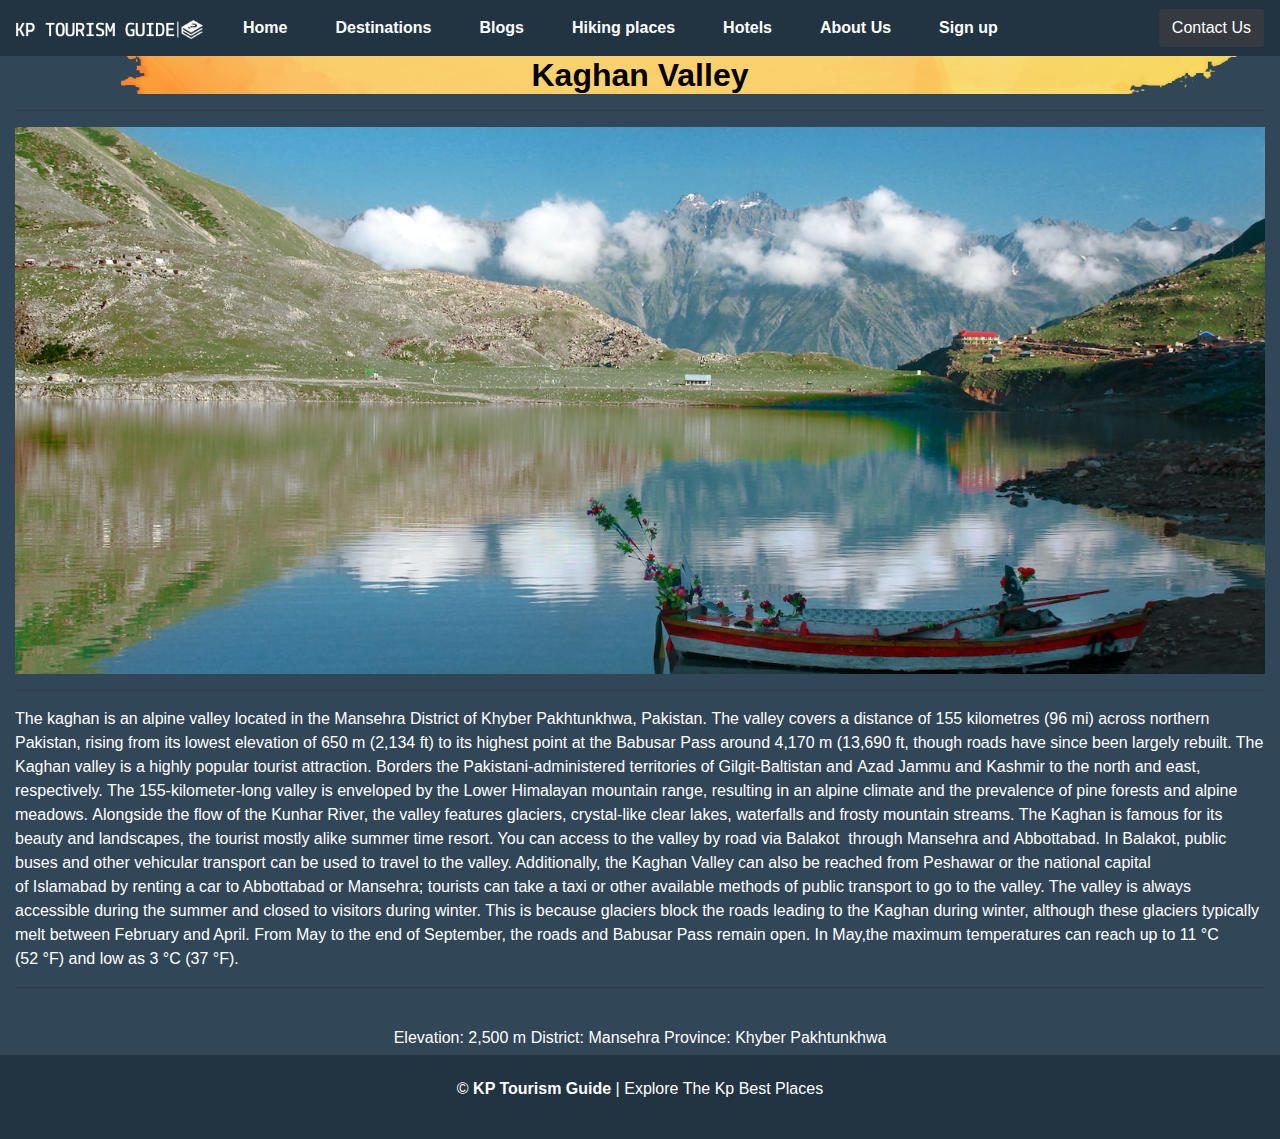
<file: blogs/2nd blog.html>
<!DOCTYPE html>
<html lang="en">
  <head>
    <meta charset="UTF-8" />
    <meta http-equiv="X-UA-Compatible" content="IE=edge" />
    <meta name="viewport" content="width=device-width, initial-scale=1.0" />
    <!-- Required meta tags -->
    <meta charset="utf-8" />
    <meta
      name="viewport"
      content="width=device-width, initial-scale=1, shrink-to-fit=no"
    />

    <!-- Bootstrap CSS -->
    <link
      rel="stylesheet"
      href="https://cdn.jsdelivr.net/npm/bootstrap@4.0.0/dist/css/bootstrap.min.css"
      integrity="sha384-Gn5384xqQ1aoWXA+058RXPxPg6fy4IWvTNh0E263XmFcJlSAwiGgFAW/dAiS6JXm"
      crossorigin="anonymous"
    />
    <!-- <link rel="stylesheet" href="/bootstrap/css/bootstrap.min.css"> -->
    <!-- own css -->
    <link rel="stylesheet" href="../style.css" />

    <title>Kaghan Valley</title>
    <link rel="shortcut icon" type="image/x-icon" href="../pictures/map.png" />

    <style>
      .blog h1 {
        display: flex;
        justify-content: center;
        align-items: center;
        font-family: "Gill Sans", "Gill Sans MT", Calibri, "Trebuchet MS",
          sans-serif;
        font-size: xx-large;
        font-weight: bolder;
        background-image: url("../pictures/button.png");
        background-size: cover;
        background-position: center;
        color: black;
      }

      .blog p {
        font-family: "Arial Narrow Bold", sans-serif;

        font-weight: 400;
        color: rgb(255, 255, 255);
      }
      .blog h6 {
        font-family: "Arial Narrow Bold", sans-serif;
        font-weight: 500;
        text-align: center;
        color: rgb(255, 255, 255);
      }
    </style>
  </head>

  <body>
    <nav class="navbar navbar-expand-lg navbar-light bg-light sticky-top">
      <a class="navbar-brand" href="/index.html"
        ><img
          src="../pictures/logo/kp-tourism-guide-high-resolution-logo-white-on-transparent-background.png"
          alt="This is image"
          style="width: 187px"
      /></a>
      <button
        class="navbar-toggler"
        type="button"
        data-toggle="collapse"
        data-target="#navbarSupportedContent"
        aria-controls="navbarSupportedContent"
        aria-expanded="false"
        aria-label="Toggle navigation"
      >
        <span class="navbar-toggler-icon"></span>
      </button>

      <div class="collapse navbar-collapse" id="navbarSupportedContent">
        <ul class="navbar-nav mr-auto">
          <li class="nav-item">
            <a class="nav-link" href="../index.html">Home</a>
            <span class="sr-only">(current)</span>
          </li>
          <li class="nav-item">
            <a class="nav-link" href="../index.html">Destinations</a>
          </li>
          <li class="nav-item">
            <a class="nav-link" href="../index.html">Blogs</a>
          </li>
          <li class="nav-item">
            <a class="nav-link" href="../index.html">Hiking places</a>
          </li>
          <li class="nav-item">
            <a class="nav-link" href="../index.html">Hotels</a>
          </li>
          <li class="nav-item">
            <a class="nav-link" href="../index.html">About Us</a>
          </li>
          <li class="nav-item">
            <a class="nav-link" href="../index.html">Sign up</a>
          </li>
        </ul>
        <form class="form-inline my-2 my-lg-0">
          <button
            type="button"
            class="btn btn-dark"
            data-toggle="modal"
            data-target="#exampleModalLong"
          >
            Contact Us
          </button>
        </form>
      </div>
    </nav>
    <div class="blog">
      <div class="container-fluid">
        <div class="row">
          <div class="col-12">
            <h1>Kaghan Valley</h1>
            <hr />
            <img class="img-fluid" src="../pictures/kaghan.jpg" alt="" />
            <hr />
            <p>
              The kaghan is an alpine valley located in the Mansehra
              District of Khyber Pakhtunkhwa, Pakistan. The valley covers a
              distance of 155 kilometres (96 mi) across northern Pakistan,
              rising from its lowest elevation of 650 m (2,134 ft) to its
              highest point at the Babusar Pass around 4,170 m (13,690 ft,
              though roads have since been largely rebuilt. The Kaghan valley is
              a highly popular tourist attraction. Borders the
              Pakistani-administered territories of Gilgit-Baltistan and Azad
              Jammu and Kashmir to the north and east, respectively. The
              155-kilometer-long valley is enveloped by the Lower
              Himalayan mountain range, resulting in an alpine climate and the
              prevalence of pine forests and alpine meadows. Alongside the flow
              of the Kunhar River, the valley features glaciers, crystal-like
              clear lakes, waterfalls and frosty mountain streams. The Kaghan is
              famous for its beauty and landscapes, the tourist mostly alike
              summer time resort. You can access to the valley by road via
              Balakot  through Mansehra and Abbottabad. In Balakot, public buses
              and other vehicular transport can be used to travel to the valley.
              Additionally, the Kaghan Valley can also be reached
              from Peshawar or the national capital of Islamabad by renting a
              car to Abbottabad or Mansehra; tourists can take a taxi or other
              available methods of public transport to go to the valley. The
              valley is always accessible during the summer and closed to
              visitors during winter. This is because glaciers block the roads
              leading to the Kaghan during winter, although these glaciers
              typically melt between February and April. From May to the end of
              September, the roads and Babusar Pass remain open. In May,the
              maximum temperatures can reach up to 11 °C (52 °F) and low as 3 °C
              (37 °F).
            </p>
            <hr />
            <br />
            <h6>
              Elevation: 2,500 m District: Mansehra Province: Khyber Pakhtunkhwa
            </h6>
          </div>
        </div>
      </div>
    </div>

    <div class="footer">
      <p>
        ©&nbsp;<strong>KP Tourism Guide</strong> | Explore The Kp Best Places
      </p>
    </div>
    <!-- Modal -->
    <div
      class="modal fade"
      id="exampleModalLong"
      tabindex="-1"
      role="dialog"
      aria-labelledby="exampleModalLongTitle"
      aria-hidden="true"
    >
      <div class="modal-dialog" role="document">
        <div class="modal-content" style="background: #223442; color: white">
          <div class="modal-header">
            <h5 class="modal-title" id="exampleModalLongTitle">
              Contact Us Via Email
            </h5>
            <button
              type="button"
              class="close"
              data-dismiss="modal"
              aria-label="Close"
            >
              <span aria-hidden="true">&times;</span>
            </button>
          </div>
          <div class="modal-body">
            <a href="mailto:Khanzaryab249@gmail.com">Khanzaryab249@gmail.com</a>
          </div>
          <div class="modal-footer">
            <button type="button" class="btn btn-dark" data-dismiss="modal">
              Close
            </button>
          </div>
        </div>
      </div>
    </div>

    <!-- Optional JavaScript -->
    <!-- jQuery first, then Popper.js, then Bootstrap JS -->
    <script
      src="https://code.jquery.com/jquery-3.2.1.slim.min.js"
      integrity="sha384-KJ3o2DKtIkvYIK3UENzmM7KCkRr/rE9/Qpg6aAZGJwFDMVNA/GpGFF93hXpG5KkN"
      crossorigin="anonymous"
    ></script>
    <script
      src="https://cdn.jsdelivr.net/npm/popper.js@1.12.9/dist/umd/popper.min.js"
      integrity="sha384-ApNbgh9B+Y1QKtv3Rn7W3mgPxhU9K/ScQsAP7hUibX39j7fakFPskvXusvfa0b4Q"
      crossorigin="anonymous"
    ></script>
    <script
      src="https://cdn.jsdelivr.net/npm/bootstrap@4.0.0/dist/js/bootstrap.min.js"
      integrity="sha384-JZR6Spejh4U02d8jOt6vLEHfe/JQGiRRSQQxSfFWpi1MquVdAyjUar5+76PVCmYl"
      crossorigin="anonymous"
    ></script>
    <!-- <script src="/bootstrap/js/bootstrap.min.js"></script> -->
  </body>
</html>
</file>
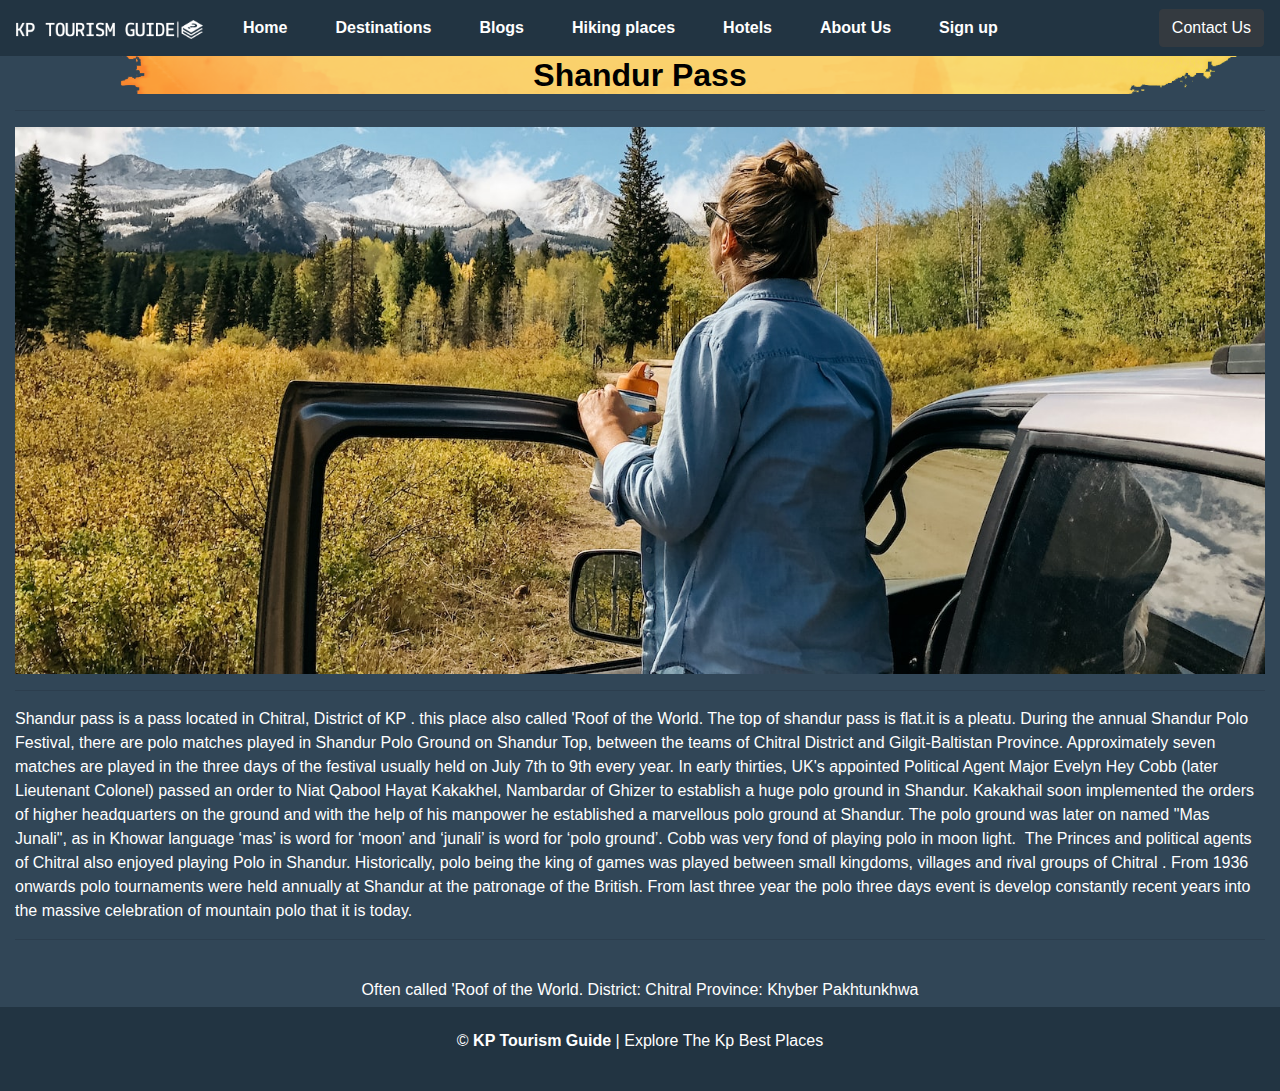
<file: blogs/3rd-blog.html>
<!DOCTYPE html>
<html lang="en">
  <head>
    <meta charset="UTF-8" />
    <meta http-equiv="X-UA-Compatible" content="IE=edge" />
    <meta name="viewport" content="width=device-width, initial-scale=1.0" />
    <!-- Required meta tags -->
    <meta charset="utf-8" />
    <meta
      name="viewport"
      content="width=device-width, initial-scale=1, shrink-to-fit=no"
    />

    <!-- Bootstrap CSS -->
    <link
      rel="stylesheet"
      href="https://cdn.jsdelivr.net/npm/bootstrap@4.0.0/dist/css/bootstrap.min.css"
      integrity="sha384-Gn5384xqQ1aoWXA+058RXPxPg6fy4IWvTNh0E263XmFcJlSAwiGgFAW/dAiS6JXm"
      crossorigin="anonymous"
    />
    <!-- <link rel="stylesheet" href="/bootstrap/css/bootstrap.min.css"> -->
    <!-- own css -->
    <link rel="stylesheet" href="../style.css" />

    <title>Shandur Pass</title>
    <link rel="shortcut icon" type="image/x-icon" href="../pictures/map.png" />

    <style>
      .blog h1 {
        display: flex;
        justify-content: center;
        align-items: center;
        font-family: "Gill Sans", "Gill Sans MT", Calibri, "Trebuchet MS",
          sans-serif;
        font-size: xx-large;
        font-weight: bolder;
        background-image: url("../pictures/button.png");
        background-size: cover;
        background-position: center;
        color: black;
      }

      .blog p {
        font-family: "Arial Narrow Bold", sans-serif;

        font-weight: 400;
        color: rgb(255, 255, 255);
      }
      .blog h6 {
        font-family: "Arial Narrow Bold", sans-serif;
        font-weight: 500;
        text-align: center;
        color: rgb(255, 255, 255);
      }
    </style>
  </head>

  <body>
    <nav class="navbar navbar-expand-lg navbar-light bg-light sticky-top">
      <a class="navbar-brand" href="../index.html"
        ><img
          src="../pictures/logo/kp-tourism-guide-high-resolution-logo-white-on-transparent-background.png"
          alt="This is image"
          style="width: 187px"
      /></a>
      <button
        class="navbar-toggler"
        type="button"
        data-toggle="collapse"
        data-target="#navbarSupportedContent"
        aria-controls="navbarSupportedContent"
        aria-expanded="false"
        aria-label="Toggle navigation"
      >
        <span class="navbar-toggler-icon"></span>
      </button>

      <div class="collapse navbar-collapse" id="navbarSupportedContent">
        <ul class="navbar-nav mr-auto">
          <li class="nav-item">
            <a class="nav-link" href="../index.html">Home</a>
            <span class="sr-only">(current)</span>
          </li>
          <li class="nav-item">
            <a class="nav-link" href="../index.html">Destinations</a>
          </li>
          <li class="nav-item">
            <a class="nav-link" href="../index.html">Blogs</a>
          </li>
          <li class="nav-item">
            <a class="nav-link" href="../index.html">Hiking places</a>
          </li>
          <li class="nav-item">
            <a class="nav-link" href="../index.html">Hotels</a>
          </li>
          <li class="nav-item">
            <a class="nav-link" href="../index.html">About Us</a>
          </li>
          <li class="nav-item">
            <a class="nav-link" href="../index.html">Sign up</a>
          </li>
        </ul>
        <form class="form-inline my-2 my-lg-0">
          <button
            type="button"
            class="btn btn-dark"
            data-toggle="modal"
            data-target="#exampleModalLong"
          >
            Contact Us
          </button>
        </form>
      </div>
    </nav>
    <div class="blog">
      <div class="container-fluid">
        <div class="row">
          <div class="col-12">
            <h1>Shandur Pass</h1>
            <hr />
            <img class="img-fluid" src="../pictures/shandur.jpg" alt="" />
            <hr />
            <p>
              Shandur pass is a pass located in Chitral, District of KP . this
              place also called 'Roof of the World. The top of shandur pass is
              flat.it is a pleatu. During the annual Shandur Polo Festival,
              there are polo matches played in Shandur Polo Ground on Shandur
              Top, between the teams of Chitral
              District and Gilgit-Baltistan Province. Approximately seven
              matches are played in the three days of the festival usually held
              on July 7th to 9th every year. In early thirties, UK's appointed
              Political Agent Major Evelyn Hey Cobb (later Lieutenant Colonel)
              passed an order to Niat Qabool Hayat Kakakhel, Nambardar
              of Ghizer to establish a huge polo ground in Shandur. Kakakhail
              soon implemented the orders of higher headquarters on the ground
              and with the help of his manpower he established a marvellous polo
              ground at Shandur. The polo ground was later on named "Mas
              Junali", as in Khowar language ‘mas’ is word for ‘moon’ and
              ‘junali’ is word for ‘polo ground’. Cobb was very fond of playing
              polo in moon light.  The Princes and political agents of Chitral
              also enjoyed playing Polo in Shandur. Historically, polo being the
              king of games was played between small kingdoms, villages and
              rival groups of Chitral . From 1936 onwards polo tournaments were
              held annually at Shandur at the patronage of the British. From
              last three year the polo three days event is develop constantly
              recent years into the massive celebration of mountain polo that it
              is today.
            </p>
            <hr />
            <br />
            <h6>
              Often called 'Roof of the World. District: Chitral Province:
              Khyber Pakhtunkhwa
            </h6>
          </div>
        </div>
      </div>
    </div>

    <div class="footer">
      <p>
        ©&nbsp;<strong>KP Tourism Guide</strong> | Explore The Kp Best Places
      </p>
    </div>
    <!-- Modal -->
    <div
      class="modal fade"
      id="exampleModalLong"
      tabindex="-1"
      role="dialog"
      aria-labelledby="exampleModalLongTitle"
      aria-hidden="true"
    >
      <div class="modal-dialog" role="document">
        <div class="modal-content" style="background: #223442; color: white">
          <div class="modal-header">
            <h5 class="modal-title" id="exampleModalLongTitle">
              Contact Us Via Email
            </h5>
            <button
              type="button"
              class="close"
              data-dismiss="modal"
              aria-label="Close"
            >
              <span aria-hidden="true">&times;</span>
            </button>
          </div>
          <div class="modal-body">
            <a href="mailto:Khanzaryab249@gmail.com">Khanzaryab249@gmail.com</a>
          </div>
          <div class="modal-footer">
            <button type="button" class="btn btn-dark" data-dismiss="modal">
              Close
            </button>
          </div>
        </div>
      </div>
    </div>

    <!-- Optional JavaScript -->
    <!-- jQuery first, then Popper.js, then Bootstrap JS -->
    <script
      src="https://code.jquery.com/jquery-3.2.1.slim.min.js"
      integrity="sha384-KJ3o2DKtIkvYIK3UENzmM7KCkRr/rE9/Qpg6aAZGJwFDMVNA/GpGFF93hXpG5KkN"
      crossorigin="anonymous"
    ></script>
    <script
      src="https://cdn.jsdelivr.net/npm/popper.js@1.12.9/dist/umd/popper.min.js"
      integrity="sha384-ApNbgh9B+Y1QKtv3Rn7W3mgPxhU9K/ScQsAP7hUibX39j7fakFPskvXusvfa0b4Q"
      crossorigin="anonymous"
    ></script>
    <script
      src="https://cdn.jsdelivr.net/npm/bootstrap@4.0.0/dist/js/bootstrap.min.js"
      integrity="sha384-JZR6Spejh4U02d8jOt6vLEHfe/JQGiRRSQQxSfFWpi1MquVdAyjUar5+76PVCmYl"
      crossorigin="anonymous"
    ></script>
    <!-- <script src="/bootstrap/js/bootstrap.min.js"></script> -->
  </body>
</html>
</file>
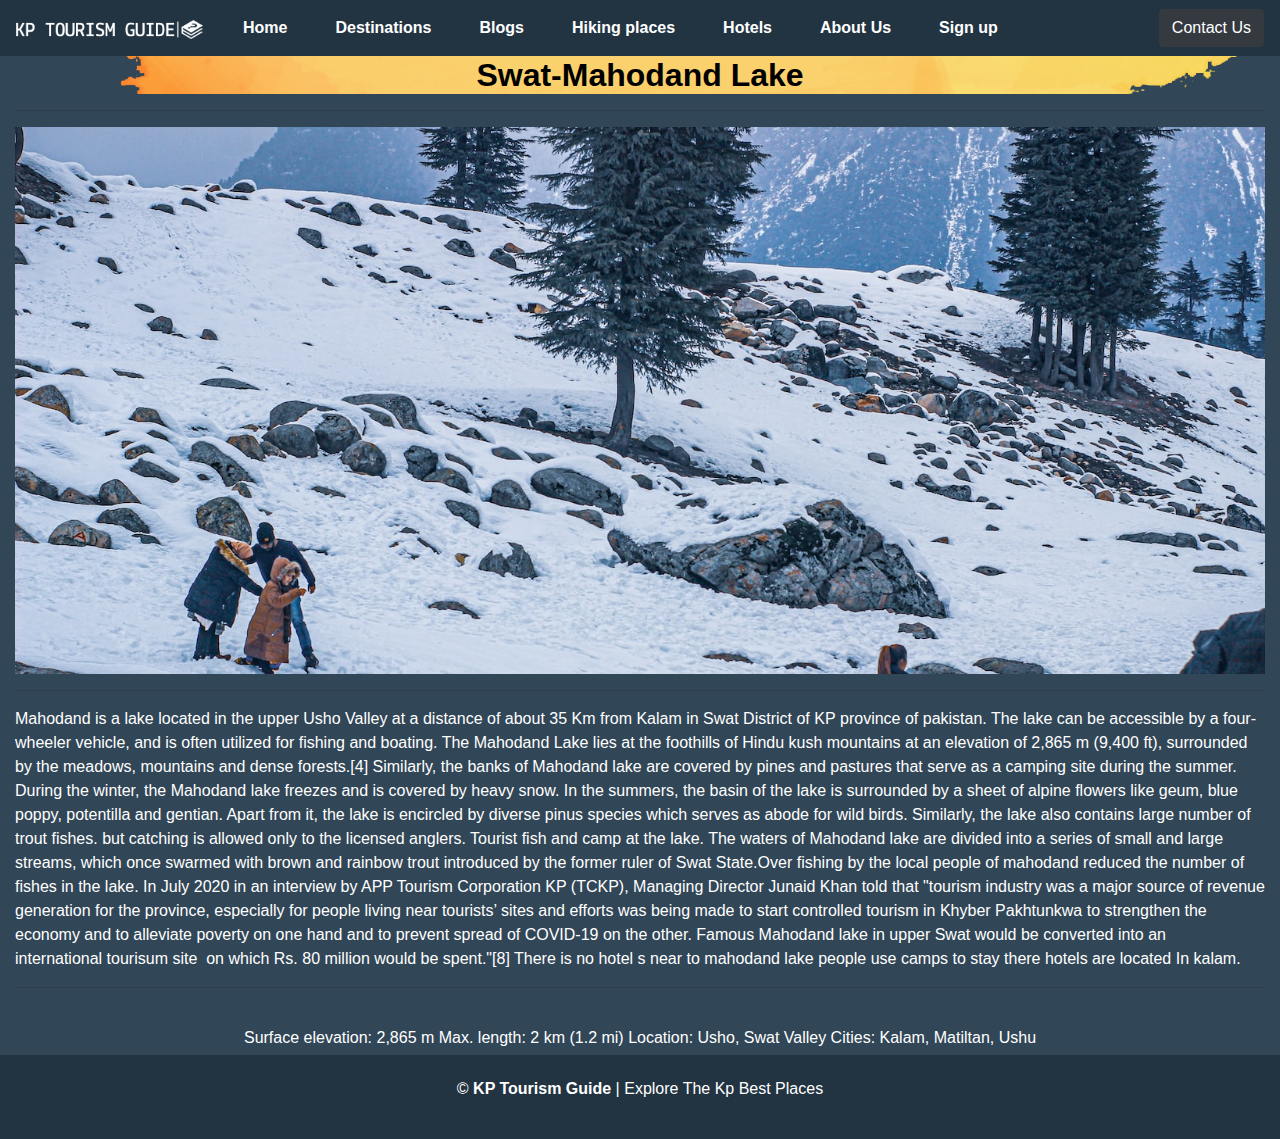
<file: blogs/4-blog.html>
<!DOCTYPE html>
<html lang="en">
  <head>
    <meta charset="UTF-8" />
    <meta http-equiv="X-UA-Compatible" content="IE=edge" />
    <meta name="viewport" content="width=device-width, initial-scale=1.0" />
    <!-- Required meta tags -->
    <meta charset="utf-8" />
    <meta
      name="viewport"
      content="width=device-width, initial-scale=1, shrink-to-fit=no"
    />

    <!-- Bootstrap CSS -->
    <link
      rel="stylesheet"
      href="https://cdn.jsdelivr.net/npm/bootstrap@4.0.0/dist/css/bootstrap.min.css"
      integrity="sha384-Gn5384xqQ1aoWXA+058RXPxPg6fy4IWvTNh0E263XmFcJlSAwiGgFAW/dAiS6JXm"
      crossorigin="anonymous"
    />
    <!-- <link rel="stylesheet" href="/bootstrap/css/bootstrap.min.css"> -->
    <!-- own css -->
    <link rel="stylesheet" href="../style.css" />

    <title>Swat Mahodand Lake</title>
    <link rel="shortcut icon" type="image/x-icon" href="../pictures/map.png" />

    <style>
      .blog h1 {
        display: flex;
        justify-content: center;
        align-items: center;
        font-family: "Gill Sans", "Gill Sans MT", Calibri, "Trebuchet MS",
          sans-serif;
        font-size: xx-large;
        font-weight: bolder;
        background-image: url("../pictures/button.png");
        background-size: cover;
        background-position: center;
        color: black;
      }

      .blog p {
        font-family: "Arial Narrow Bold", sans-serif;

        font-weight: 400;
        color: rgb(255, 255, 255);
      }
      .blog h6 {
        font-family: "Arial Narrow Bold", sans-serif;
        font-weight: 500;
        text-align: center;
        color: rgb(255, 255, 255);
      }
    </style>
  </head>

  <body>
    <nav class="navbar navbar-expand-lg navbar-light bg-light sticky-top">
      <a class="navbar-brand" href="../index.html"
        ><img
          src="../pictures/logo/kp-tourism-guide-high-resolution-logo-white-on-transparent-background.png"
          alt="This is image"
          style="width: 187px"
      /></a>
      <button
        class="navbar-toggler"
        type="button"
        data-toggle="collapse"
        data-target="#navbarSupportedContent"
        aria-controls="navbarSupportedContent"
        aria-expanded="false"
        aria-label="Toggle navigation"
      >
        <span class="navbar-toggler-icon"></span>
      </button>

      <div class="collapse navbar-collapse" id="navbarSupportedContent">
        <ul class="navbar-nav mr-auto">
          <li class="nav-item">
            <a class="nav-link" href="../index.html">Home</a>
            <span class="sr-only">(current)</span>
          </li>
          <li class="nav-item">
            <a class="nav-link" href="../index.html">Destinations</a>
          </li>
          <li class="nav-item">
            <a class="nav-link" href="../index.html">Blogs</a>
          </li>
          <li class="nav-item">
            <a class="nav-link" href="../index.html">Hiking places</a>
          </li>
          <li class="nav-item">
            <a class="nav-link" href="../index.html">Hotels</a>
          </li>
          <li class="nav-item">
            <a class="nav-link" href="../index.html">About Us</a>
          </li>
          <li class="nav-item">
            <a class="nav-link" href="../index.html">Sign up</a>
          </li>
        </ul>
        <form class="form-inline my-2 my-lg-0">
          <button
            type="button"
            class="btn btn-dark"
            data-toggle="modal"
            data-target="#exampleModalLong"
          >
            Contact Us
          </button>
        </form>
      </div>
    </nav>
    <div class="blog">
      <div class="container-fluid">
        <div class="row">
          <div class="col-12">
            <h1>Swat-Mahodand Lake</h1>
            <hr />
            <img class="img-fluid" src="../pictures/mahodand.jpg" alt="" />
            <hr />
            <p>
              Mahodand is a lake located in the upper Usho Valley at a distance
              of about 35 Km from Kalam in Swat District of KP province of
              pakistan. The lake can be accessible by a four-wheeler vehicle,
              and is often utilized for fishing and boating. The Mahodand Lake
              lies at the foothills of Hindu kush mountains at an elevation of
              2,865 m (9,400 ft), surrounded by the meadows, mountains and
              dense forests.[4] Similarly, the banks of Mahodand lake are
              covered by pines and pastures that serve as a camping site during
              the summer. During the winter, the Mahodand lake freezes and is
              covered by heavy snow. In the summers, the basin of the lake is
              surrounded by a sheet of alpine flowers like geum, blue
              poppy, potentilla and gentian. Apart from it, the lake is
              encircled by diverse pinus species which serves as abode for wild
              birds. Similarly, the lake also contains large number of trout
              fishes. but catching is allowed only to the licensed anglers.
              Tourist fish and camp at the lake. The waters of Mahodand lake are
              divided into a series of small and large streams, which once
              swarmed with brown and rainbow trout introduced by the former
              ruler of Swat State.Over fishing by the local people of mahodand
              reduced the number of fishes in the lake. In July 2020 in an
              interview by APP Tourism Corporation KP (TCKP), Managing Director
              Junaid Khan told that "tourism industry was a major source of
              revenue generation for the province, especially for people living
              near tourists’ sites and efforts was being made to start
              controlled tourism in Khyber Pakhtunkwa to strengthen the economy
              and to alleviate poverty on one hand and to prevent spread of
              COVID-19 on the other. Famous Mahodand lake in upper Swat would be
              converted into an international tourisum site  on which Rs. 80
              million would be spent."[8] There is no hotel s near to mahodand
              lake people use camps to stay there hotels are located In kalam.
            </p>
            <hr />
            <br />
            <h6>
              Surface elevation: 2,865 m Max. length: 2 km (1.2 mi) Location:
              Usho, Swat Valley Cities: Kalam, Matiltan, Ushu
            </h6>
          </div>
        </div>
      </div>
    </div>

    <div class="footer">
      <p>
        ©&nbsp;<strong>KP Tourism Guide</strong> | Explore The Kp Best Places
      </p>
    </div>
    <!-- Modal -->
    <div
      class="modal fade"
      id="exampleModalLong"
      tabindex="-1"
      role="dialog"
      aria-labelledby="exampleModalLongTitle"
      aria-hidden="true"
    >
      <div class="modal-dialog" role="document">
        <div class="modal-content" style="background: #223442; color: white">
          <div class="modal-header">
            <h5 class="modal-title" id="exampleModalLongTitle">
              Contact Us Via Email
            </h5>
            <button
              type="button"
              class="close"
              data-dismiss="modal"
              aria-label="Close"
            >
              <span aria-hidden="true">&times;</span>
            </button>
          </div>
          <div class="modal-body">
            <a href="mailto:Khanzaryab249@gmail.com">Khanzaryab249@gmail.com</a>
          </div>
          <div class="modal-footer">
            <button type="button" class="btn btn-dark" data-dismiss="modal">
              Close
            </button>
          </div>
        </div>
      </div>
    </div>

    <!-- Optional JavaScript -->
    <!-- jQuery first, then Popper.js, then Bootstrap JS -->
    <script
      src="https://code.jquery.com/jquery-3.2.1.slim.min.js"
      integrity="sha384-KJ3o2DKtIkvYIK3UENzmM7KCkRr/rE9/Qpg6aAZGJwFDMVNA/GpGFF93hXpG5KkN"
      crossorigin="anonymous"
    ></script>
    <script
      src="https://cdn.jsdelivr.net/npm/popper.js@1.12.9/dist/umd/popper.min.js"
      integrity="sha384-ApNbgh9B+Y1QKtv3Rn7W3mgPxhU9K/ScQsAP7hUibX39j7fakFPskvXusvfa0b4Q"
      crossorigin="anonymous"
    ></script>
    <script
      src="https://cdn.jsdelivr.net/npm/bootstrap@4.0.0/dist/js/bootstrap.min.js"
      integrity="sha384-JZR6Spejh4U02d8jOt6vLEHfe/JQGiRRSQQxSfFWpi1MquVdAyjUar5+76PVCmYl"
      crossorigin="anonymous"
    ></script>
    <!-- <script src="/bootstrap/js/bootstrap.min.js"></script> -->
  </body>
</html>
</file>
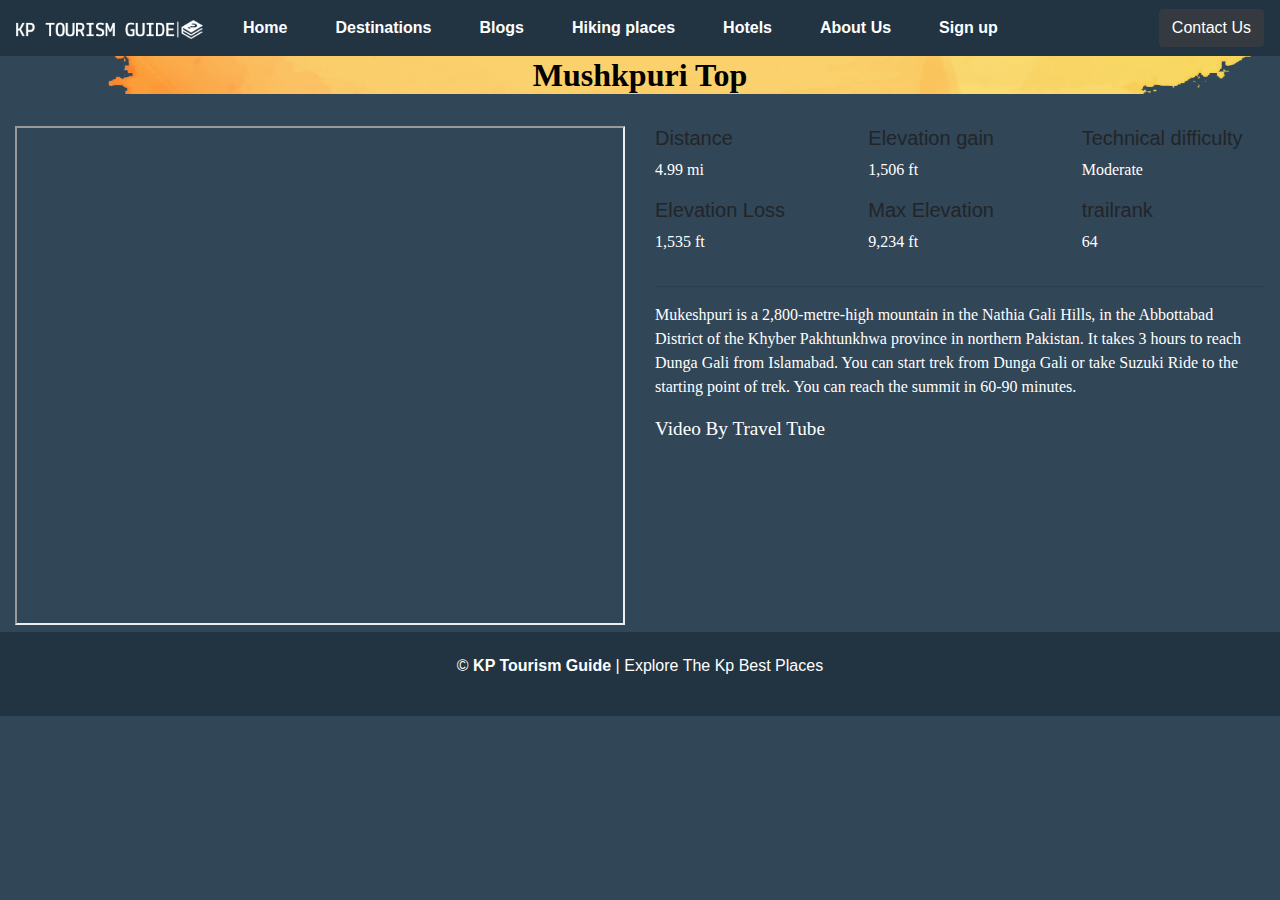
<file: hiking trials/trial1.html>
<!DOCTYPE html>
<html lang="en">
  <head>
    <meta charset="UTF-8" />
    <meta http-equiv="X-UA-Compatible" content="IE=edge" />
    <meta name="viewport" content="width=device-width, initial-scale=1.0" />
    <!-- Required meta tags -->
    <meta charset="utf-8" />
    <meta
      name="viewport"
      content="width=device-width, initial-scale=1, shrink-to-fit=no"
    />

    <!-- Bootstrap CSS -->
    <link
      rel="stylesheet"
      href="https://cdn.jsdelivr.net/npm/bootstrap@4.0.0/dist/css/bootstrap.min.css"
      integrity="sha384-Gn5384xqQ1aoWXA+058RXPxPg6fy4IWvTNh0E263XmFcJlSAwiGgFAW/dAiS6JXm"
      crossorigin="anonymous"
    />
    <!-- <link rel="stylesheet" href="/bootstrap/css/bootstrap.min.css"> -->
    <!-- own css -->
    <link rel="stylesheet" href="../style.css" />

    <title>Mushkpuri Trail</title>
    <link rel="shortcut icon" type="image/x-icon" href="../pictures/map.png" />

    <style>
      .blog h1 {
        display: flex;
        justify-content: center;
        align-items: center;
        font-family: "Times New Roman", Times, serif;
        font-size: xx-large;
        font-weight: bolder;
        background-image: url("../pictures/button.png");
        background-size: cover;
        background-position: center;
        color: black;
      }

      .blog p {
        font-family: "Times New Roman", Times, serif;

        font-weight: 400;
        color: rgb(255, 255, 255);
      }

      .blog h6 {
        font-family: "Times New Roman", Times, serif;
        font-weight: 500;
        text-align: center;
        color: rgb(255, 255, 255);
      }
    </style>
  </head>

  <body>
    <nav class="navbar navbar-expand-lg navbar-light bg-light sticky-top">
      <a class="navbar-brand" href="../index.html"
        ><img
          src="../pictures/logo/kp-tourism-guide-high-resolution-logo-white-on-transparent-background.png"
          alt="This is image"
          style="width: 187px"
      /></a>
      <button
        class="navbar-toggler"
        type="button"
        data-toggle="collapse"
        data-target="#navbarSupportedContent"
        aria-controls="navbarSupportedContent"
        aria-expanded="false"
        aria-label="Toggle navigation"
      >
        <span class="navbar-toggler-icon"></span>
      </button>

      <div class="collapse navbar-collapse" id="navbarSupportedContent">
        <ul class="navbar-nav mr-auto">
          <li class="nav-item">
            <a class="nav-link" href="../index.html">Home</a>
            <span class="sr-only">(current)</span>
          </li>
          <li class="nav-item">
            <a class="nav-link" href="../index.html">Destinations</a>
          </li>
          <li class="nav-item">
            <a class="nav-link" href="../index.html">Blogs</a>
          </li>
          <li class="nav-item">
            <a class="nav-link" href="../index.html">Hiking places</a>
          </li>
          <li class="nav-item">
            <a class="nav-link" href="../index.html">Hotels</a>
          </li>
          <li class="nav-item">
            <a class="nav-link" href="../index.html">About Us</a>
          </li>
          <li class="nav-item">
            <a class="nav-link" href="../index.html">Sign up</a>
          </li>
        </ul>
        <form class="form-inline my-2 my-lg-0">
          <button
            type="button"
            class="btn btn-dark"
            data-toggle="modal"
            data-target="#exampleModalLong"
          >
            Contact Us
          </button>
        </form>
      </div>
    </nav>
    <div class="blog">
      <h1>Mushkpuri Top</h1>
      <br />
      <div class="container-fluid">
        <div class="row">
          <div class="col-lg-6 col-md-12">
            <iframe
              width="100%"
              height="499"
              allow="autoplay"
              src="https://www.youtube.com/embed/1lfV89NS79o?autoplay=1"
            ></iframe>
          </div>

          <div class="col-lg-6 col-md-12">
            <div class="row">
              <div class="col-4">
                <h5>Distance</h5>
                <p>4.99 mi</p>
              </div>
              <div class="col-4">
                <h5>Elevation gain</h5>
                <p>1,506 ft</p>
              </div>
              <div class="col-4">
                <h5>Technical difficulty</h5>
                <p>Moderate</p>
              </div>
            </div>
            <div class="row">
              <div class="col-4">
                <h5>Elevation Loss</h5>
                <p>1,535 ft</p>
              </div>
              <div class="col-4">
                <h5>Max Elevation</h5>
                <p>9,234 ft</p>
              </div>
              <div class="col-4">
                <h5>trailrank</h5>
                <p>64</p>
              </div>
            </div>

            <hr />
            <p>
              Mukeshpuri is a 2,800-metre-high mountain in the Nathia Gali
              Hills, in the Abbottabad District of the Khyber Pakhtunkhwa
              province in northern Pakistan. It takes 3 hours to reach Dunga
              Gali from Islamabad. You can start trek from Dunga Gali or take
              Suzuki Ride to the starting point of trek. You can reach the
              summit in 60-90 minutes.
            </p>
            <p><big> Video By Travel Tube</big></p>
          </div>
        </div>
      </div>
    </div>

    <div class="footer">
      <p>
        ©&nbsp;<strong>KP Tourism Guide</strong> | Explore The Kp Best Places
      </p>
    </div>
    <!-- Modal -->
    <div
      class="modal fade"
      id="exampleModalLong"
      tabindex="-1"
      role="dialog"
      aria-labelledby="exampleModalLongTitle"
      aria-hidden="true"
    >
      <div class="modal-dialog" role="document">
        <div class="modal-content" style="background: #223442; color: white">
          <div class="modal-header">
            <h5 class="modal-title" id="exampleModalLongTitle">
              Contact Us Via Email
            </h5>
            <button
              type="button"
              class="close"
              data-dismiss="modal"
              aria-label="Close"
            >
              <span aria-hidden="true">&times;</span>
            </button>
          </div>
          <div class="modal-body">
            <a href="mailto:Khanzaryab249@gmail.com">Khanzaryab249@gmail.com</a>
          </div>
          <div class="modal-footer">
            <button type="button" class="btn btn-dark" data-dismiss="modal">
              Close
            </button>
          </div>
        </div>
      </div>
    </div>

    <!-- Optional JavaScript -->
    <!-- jQuery first, then Popper.js, then Bootstrap JS -->
    <script
      src="https://code.jquery.com/jquery-3.2.1.slim.min.js"
      integrity="sha384-KJ3o2DKtIkvYIK3UENzmM7KCkRr/rE9/Qpg6aAZGJwFDMVNA/GpGFF93hXpG5KkN"
      crossorigin="anonymous"
    ></script>
    <script
      src="https://cdn.jsdelivr.net/npm/popper.js@1.12.9/dist/umd/popper.min.js"
      integrity="sha384-ApNbgh9B+Y1QKtv3Rn7W3mgPxhU9K/ScQsAP7hUibX39j7fakFPskvXusvfa0b4Q"
      crossorigin="anonymous"
    ></script>
    <script
      src="https://cdn.jsdelivr.net/npm/bootstrap@4.0.0/dist/js/bootstrap.min.js"
      integrity="sha384-JZR6Spejh4U02d8jOt6vLEHfe/JQGiRRSQQxSfFWpi1MquVdAyjUar5+76PVCmYl"
      crossorigin="anonymous"
    ></script>
    <!-- <script src="/bootstrap/js/bootstrap.min.js"></script> -->
  </body>
</html>
</file>
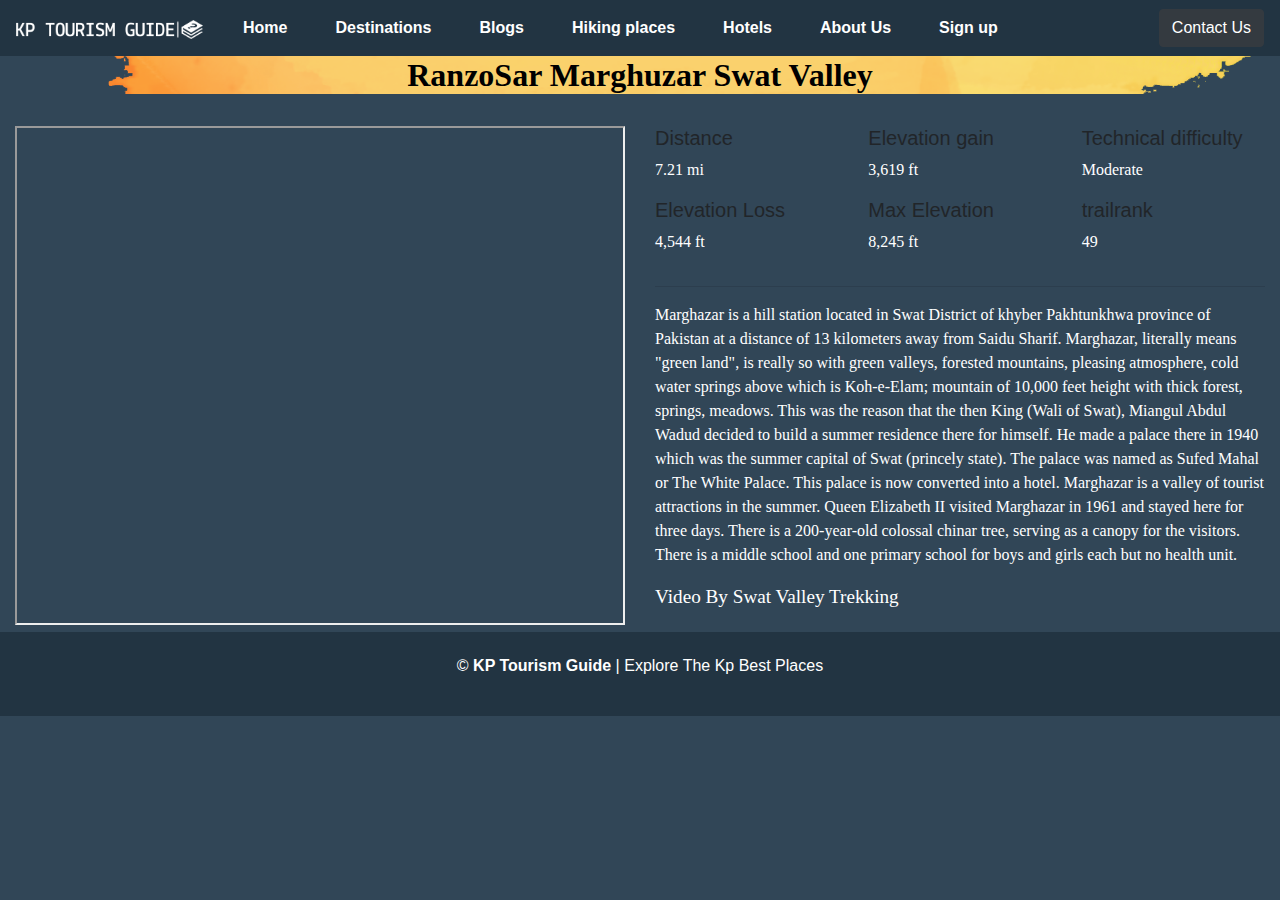
<file: hiking trials/trial2.html>
<!DOCTYPE html>
<html lang="en">
  <head>
    <meta charset="UTF-8" />
    <meta http-equiv="X-UA-Compatible" content="IE=edge" />
    <meta name="viewport" content="width=device-width, initial-scale=1.0" />
    <!-- Required meta tags -->
    <meta charset="utf-8" />
    <meta
      name="viewport"
      content="width=device-width, initial-scale=1, shrink-to-fit=no"
    />

    <!-- Bootstrap CSS -->
    <link
      rel="stylesheet"
      href="https://cdn.jsdelivr.net/npm/bootstrap@4.0.0/dist/css/bootstrap.min.css"
      integrity="sha384-Gn5384xqQ1aoWXA+058RXPxPg6fy4IWvTNh0E263XmFcJlSAwiGgFAW/dAiS6JXm"
      crossorigin="anonymous"
    />
    <!-- <link rel="stylesheet" href="/bootstrap/css/bootstrap.min.css"> -->
    <!-- own css -->
    <link rel="stylesheet" href="../style.css" />

    <title>RanzoSar Trial</title>
    <link rel="shortcut icon" type="image/x-icon" href="../pictures/map.png" />

    <style>
      .blog h1 {
        display: flex;
        justify-content: center;
        align-items: center;
        font-family: "Times New Roman", Times, serif;
        font-size: xx-large;
        font-weight: bolder;
        background-image: url("../pictures/button.png");
        background-size: cover;
        background-position: center;
        color: black;
      }

      .blog p {
        font-family: "Times New Roman", Times, serif;

        font-weight: 400;
        color: rgb(255, 255, 255);
      }

      .blog h6 {
        font-family: "Times New Roman", Times, serif;
        font-weight: 500;
        text-align: center;
        color: rgb(255, 255, 255);
      }
    </style>
  </head>

  <body>
    <nav class="navbar navbar-expand-lg navbar-light bg-light sticky-top">
      <a class="navbar-brand" href="../index.html"
        ><img
          src="../pictures/logo/kp-tourism-guide-high-resolution-logo-white-on-transparent-background.png"
          alt="This is image"
          style="width: 187px"
      /></a>
      <button
        class="navbar-toggler"
        type="button"
        data-toggle="collapse"
        data-target="#navbarSupportedContent"
        aria-controls="navbarSupportedContent"
        aria-expanded="false"
        aria-label="Toggle navigation"
      >
        <span class="navbar-toggler-icon"></span>
      </button>

      <div class="collapse navbar-collapse" id="navbarSupportedContent">
        <ul class="navbar-nav mr-auto">
          <li class="nav-item">
            <a class="nav-link" href="../index.html">Home</a>
            <span class="sr-only">(current)</span>
          </li>
          <li class="nav-item">
            <a class="nav-link" href="../index.html">Destinations</a>
          </li>
          <li class="nav-item">
            <a class="nav-link" href="../index.html">Blogs</a>
          </li>
          <li class="nav-item">
            <a class="nav-link" href="../index.html">Hiking places</a>
          </li>
          <li class="nav-item">
            <a class="nav-link" href="../index.html">Hotels</a>
          </li>
          <li class="nav-item">
            <a class="nav-link" href="../index.html">About Us</a>
          </li>
          <li class="nav-item">
            <a class="nav-link" href="../index.html">Sign up</a>
          </li>
        </ul>
        <form class="form-inline my-2 my-lg-0">
          <button
            type="button"
            class="btn btn-dark"
            data-toggle="modal"
            data-target="#exampleModalLong"
          >
            Contact Us
          </button>
        </form>
      </div>
    </nav>
    <div class="blog">
      <h1>RanzoSar Marghuzar Swat Valley</h1>
      <br />
      <div class="container-fluid">
        <div class="row">
          <div class="col-lg-6 col-md-12">
            <iframe
              width="100%"
              height="499"
              src="https://www.youtube.com/embed/IFRR7qEroD0?autoplay=1"
            ></iframe>
          </div>

          <div class="col-lg-6 col-md-12">
            <div class="row">
              <div class="col-4">
                <h5>Distance</h5>
                <p>7.21 mi</p>
              </div>
              <div class="col-4">
                <h5>Elevation gain</h5>
                <p>3,619 ft</p>
              </div>
              <div class="col-4">
                <h5>Technical difficulty</h5>
                <p>Moderate</p>
              </div>
            </div>
            <div class="row">
              <div class="col-4">
                <h5>Elevation Loss</h5>
                <p>4,544 ft</p>
              </div>
              <div class="col-4">
                <h5>Max Elevation</h5>
                <p>8,245 ft</p>
              </div>
              <div class="col-4">
                <h5>trailrank</h5>
                <p>49</p>
              </div>
            </div>

            <hr />
            <p>
              Marghazar is a hill station located in Swat District of khyber
              Pakhtunkhwa province of Pakistan at a distance of 13 kilometers
              away from Saidu Sharif. Marghazar, literally means "green land",
              is really so with green valleys, forested mountains, pleasing
              atmosphere, cold water springs above which is Koh-e-Elam; mountain
              of 10,000 feet height with thick forest, springs, meadows. This
              was the reason that the then King (Wali of Swat), Miangul Abdul
              Wadud decided to build a summer residence there for himself. He
              made a palace there in 1940 which was the summer capital of Swat
              (princely state). The palace was named as Sufed Mahal or The White
              Palace. This palace is now converted into a hotel. Marghazar is a
              valley of tourist attractions in the summer. Queen Elizabeth II
              visited Marghazar in 1961 and stayed here for three days. There is
              a 200-year-old colossal chinar tree, serving as a canopy for the
              visitors. There is a middle school and one primary school for boys
              and girls each but no health unit.
            </p>
            <p><big> Video By Swat Valley Trekking</big></p>
          </div>
        </div>
      </div>
    </div>

    <div class="footer">
      <p>
        ©&nbsp;<strong>KP Tourism Guide</strong> | Explore The Kp Best Places
      </p>
    </div>
    <!-- Modal -->
    <div
      class="modal fade"
      id="exampleModalLong"
      tabindex="-1"
      role="dialog"
      aria-labelledby="exampleModalLongTitle"
      aria-hidden="true"
    >
      <div class="modal-dialog" role="document">
        <div class="modal-content" style="background: #223442; color: white">
          <div class="modal-header">
            <h5 class="modal-title" id="exampleModalLongTitle">
              Contact Us Via Email
            </h5>
            <button
              type="button"
              class="close"
              data-dismiss="modal"
              aria-label="Close"
            >
              <span aria-hidden="true">&times;</span>
            </button>
          </div>
          <div class="modal-body">
            <a href="mailto:Khanzaryab249@gmail.com">Khanzaryab249@gmail.com</a>
          </div>
          <div class="modal-footer">
            <button type="button" class="btn btn-dark" data-dismiss="modal">
              Close
            </button>
          </div>
        </div>
      </div>
    </div>

    <!-- Optional JavaScript -->
    <!-- jQuery first, then Popper.js, then Bootstrap JS -->
    <script
      src="https://code.jquery.com/jquery-3.2.1.slim.min.js"
      integrity="sha384-KJ3o2DKtIkvYIK3UENzmM7KCkRr/rE9/Qpg6aAZGJwFDMVNA/GpGFF93hXpG5KkN"
      crossorigin="anonymous"
    ></script>
    <script
      src="https://cdn.jsdelivr.net/npm/popper.js@1.12.9/dist/umd/popper.min.js"
      integrity="sha384-ApNbgh9B+Y1QKtv3Rn7W3mgPxhU9K/ScQsAP7hUibX39j7fakFPskvXusvfa0b4Q"
      crossorigin="anonymous"
    ></script>
    <script
      src="https://cdn.jsdelivr.net/npm/bootstrap@4.0.0/dist/js/bootstrap.min.js"
      integrity="sha384-JZR6Spejh4U02d8jOt6vLEHfe/JQGiRRSQQxSfFWpi1MquVdAyjUar5+76PVCmYl"
      crossorigin="anonymous"
    ></script>
    <!-- <script src="/bootstrap/js/bootstrap.min.js"></script> -->
  </body>
</html>
</file>
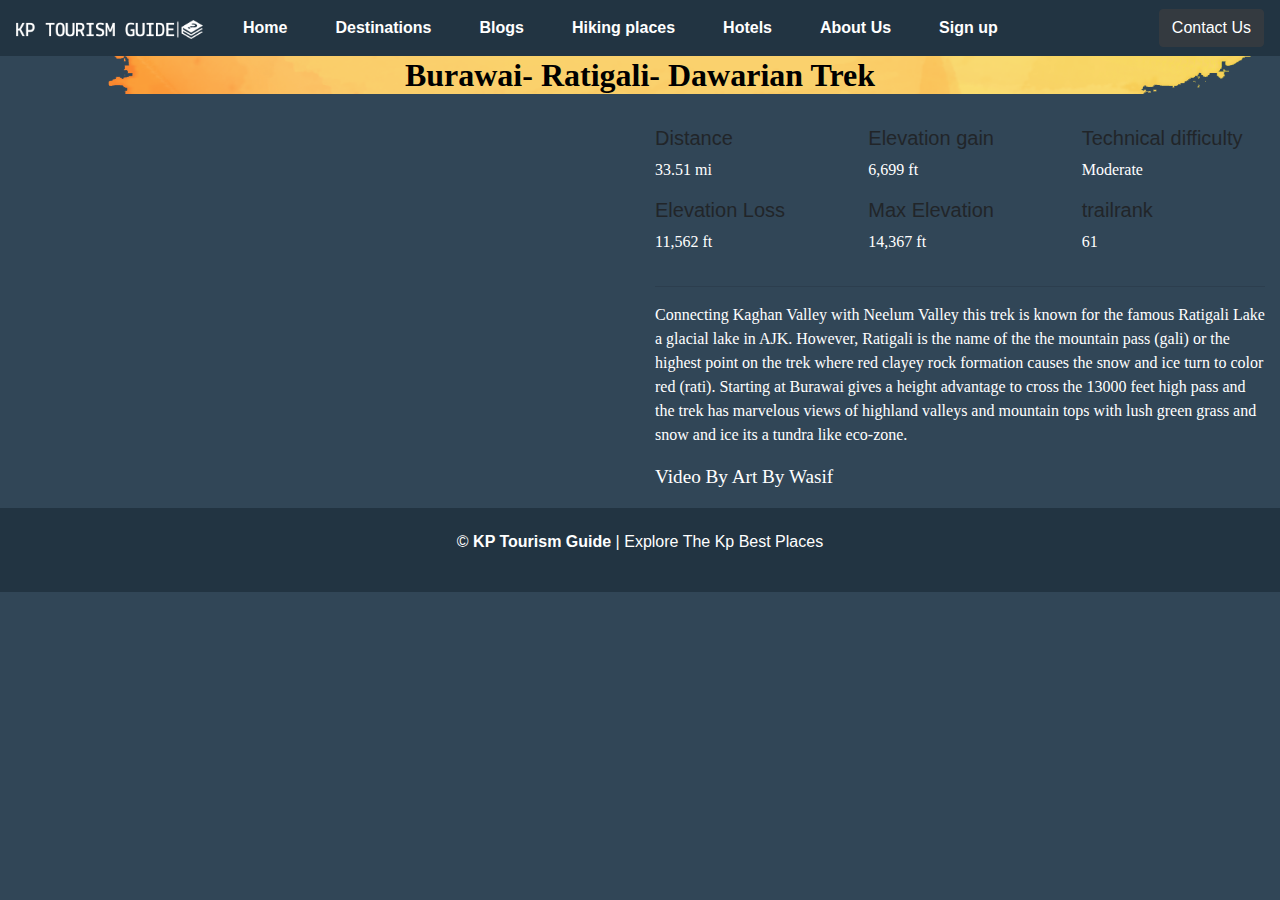
<file: hiking trials/trial3.html>
<!DOCTYPE html>
<html lang="en">
  <head>
    <meta charset="UTF-8" />
    <meta http-equiv="X-UA-Compatible" content="IE=edge" />
    <meta name="viewport" content="width=device-width, initial-scale=1.0" />
    <!-- Required meta tags -->
    <meta charset="utf-8" />
    <meta
      name="viewport"
      content="width=device-width, initial-scale=1, shrink-to-fit=no"
    />

    <!-- Bootstrap CSS -->
    <link
      rel="stylesheet"
      href="https://cdn.jsdelivr.net/npm/bootstrap@4.0.0/dist/css/bootstrap.min.css"
      integrity="sha384-Gn5384xqQ1aoWXA+058RXPxPg6fy4IWvTNh0E263XmFcJlSAwiGgFAW/dAiS6JXm"
      crossorigin="anonymous"
    />
    <!-- <link rel="stylesheet" href="/bootstrap/css/bootstrap.min.css"> -->
    <!-- own css -->
    <link rel="stylesheet" href="../style.css" />

    <title>Ratti Trek</title>
    <link rel="shortcut icon" type="image/x-icon" href="../pictures/map.png" />

    <style>
      .blog h1 {
        display: flex;
        justify-content: center;
        align-items: center;
        font-family: "Times New Roman", Times, serif;
        font-size: xx-large;
        font-weight: bolder;
        background-image: url("../pictures/button.png");
        background-size: cover;
        background-position: center;
        color: black;
      }

      .blog p {
        font-family: "Times New Roman", Times, serif;

        font-weight: 400;
        color: rgb(255, 255, 255);
      }

      .blog h6 {
        font-family: "Times New Roman", Times, serif;
        font-weight: 500;
        text-align: center;
        color: rgb(255, 255, 255);
      }
    </style>
  </head>

  <body>
    <nav class="navbar navbar-expand-lg navbar-light bg-light sticky-top">
      <a class="navbar-brand" href="../index.html"
        ><img
          src="../pictures/logo/kp-tourism-guide-high-resolution-logo-white-on-transparent-background.png"
          alt="This is image"
          style="width: 187px"
      /></a>
      <button
        class="navbar-toggler"
        type="button"
        data-toggle="collapse"
        data-target="#navbarSupportedContent"
        aria-controls="navbarSupportedContent"
        aria-expanded="false"
        aria-label="Toggle navigation"
      >
        <span class="navbar-toggler-icon"></span>
      </button>

      <div class="collapse navbar-collapse" id="navbarSupportedContent">
        <ul class="navbar-nav mr-auto">
          <li class="nav-item">
            <a class="nav-link" href="../index.html">Home</a>
            <span class="sr-only">(current)</span>
          </li>
          <li class="nav-item">
            <a class="nav-link" href="../index.html">Destinations</a>
          </li>
          <li class="nav-item">
            <a class="nav-link" href="../index.html">Blogs</a>
          </li>
          <li class="nav-item">
            <a class="nav-link" href="../index.html">Hiking places</a>
          </li>
          <li class="nav-item">
            <a class="nav-link" href="../index.html">Hotels</a>
          </li>
          <li class="nav-item">
            <a class="nav-link" href="../index.html">About Us</a>
          </li>
          <li class="nav-item">
            <a class="nav-link" href="../index.html">Sign up</a>
          </li>
        </ul>
        <form class="form-inline my-2 my-lg-0">
          <button
            type="button"
            class="btn btn-dark"
            data-toggle="modal"
            data-target="#exampleModalLong"
          >
            Contact Us
          </button>
        </form>
      </div>
    </nav>
    <div class="blog">
      <h1>Burawai- Ratigali- Dawarian Trek</h1>
      <br />
      <div class="container-fluid">
        <div class="row">
          <div class="col-lg-6 col-md-12">
            <iframe
              width="100%"
              height="355"
              src="https://www.youtube.com/embed/gGHCwD4hBps?start=50"
              title="YouTube video player"
              frameborder="0"
              allow="accelerometer; autoplay; clipboard-write; encrypted-media; gyroscope; picture-in-picture"
              allowfullscreen
            ></iframe>
          </div>

          <div class="col-lg-6 col-md-12">
            <div class="row">
              <div class="col-4">
                <h5>Distance</h5>
                <p>33.51 mi</p>
              </div>
              <div class="col-4">
                <h5>Elevation gain</h5>
                <p>6,699 ft</p>
              </div>
              <div class="col-4">
                <h5>Technical difficulty</h5>
                <p>Moderate</p>
              </div>
            </div>
            <div class="row">
              <div class="col-4">
                <h5>Elevation Loss</h5>
                <p>11,562 ft</p>
              </div>
              <div class="col-4">
                <h5>Max Elevation</h5>
                <p>14,367 ft</p>
              </div>
              <div class="col-4">
                <h5>trailrank</h5>
                <p>61</p>
              </div>
            </div>

            <hr />
            <p>
              Connecting Kaghan Valley with Neelum Valley this trek is known for
              the famous Ratigali Lake a glacial lake in AJK. However, Ratigali
              is the name of the the mountain pass (gali) or the highest point
              on the trek where red clayey rock formation causes the snow and
              ice turn to color red (rati). Starting at Burawai gives a height
              advantage to cross the 13000 feet high pass and the trek has
              marvelous views of highland valleys and mountain tops with lush
              green grass and snow and ice its a tundra like eco-zone.
            </p>
            <p><big> Video By Art By Wasif</big></p>
          </div>
        </div>
      </div>
    </div>

    <div class="footer">
      <p>
        ©&nbsp;<strong>KP Tourism Guide</strong> | Explore The Kp Best Places
      </p>
    </div>
    <!-- Modal -->
    <div
      class="modal fade"
      id="exampleModalLong"
      tabindex="-1"
      role="dialog"
      aria-labelledby="exampleModalLongTitle"
      aria-hidden="true"
    >
      <div class="modal-dialog" role="document">
        <div class="modal-content" style="background: #223442; color: white">
          <div class="modal-header">
            <h5 class="modal-title" id="exampleModalLongTitle">
              Contact Us Via Email
            </h5>
            <button
              type="button"
              class="close"
              data-dismiss="modal"
              aria-label="Close"
            >
              <span aria-hidden="true">&times;</span>
            </button>
          </div>
          <div class="modal-body">
            <a href="mailto:Khanzaryab249@gmail.com">Khanzaryab249@gmail.com</a>
          </div>
          <div class="modal-footer">
            <button type="button" class="btn btn-dark" data-dismiss="modal">
              Close
            </button>
          </div>
        </div>
      </div>
    </div>

    <!-- Optional JavaScript -->
    <!-- jQuery first, then Popper.js, then Bootstrap JS -->
    <script
      src="https://code.jquery.com/jquery-3.2.1.slim.min.js"
      integrity="sha384-KJ3o2DKtIkvYIK3UENzmM7KCkRr/rE9/Qpg6aAZGJwFDMVNA/GpGFF93hXpG5KkN"
      crossorigin="anonymous"
    ></script>
    <script
      src="https://cdn.jsdelivr.net/npm/popper.js@1.12.9/dist/umd/popper.min.js"
      integrity="sha384-ApNbgh9B+Y1QKtv3Rn7W3mgPxhU9K/ScQsAP7hUibX39j7fakFPskvXusvfa0b4Q"
      crossorigin="anonymous"
    ></script>
    <script
      src="https://cdn.jsdelivr.net/npm/bootstrap@4.0.0/dist/js/bootstrap.min.js"
      integrity="sha384-JZR6Spejh4U02d8jOt6vLEHfe/JQGiRRSQQxSfFWpi1MquVdAyjUar5+76PVCmYl"
      crossorigin="anonymous"
    ></script>
    <!-- <script src="/bootstrap/js/bootstrap.min.js"></script> -->
  </body>
</html>
</file>
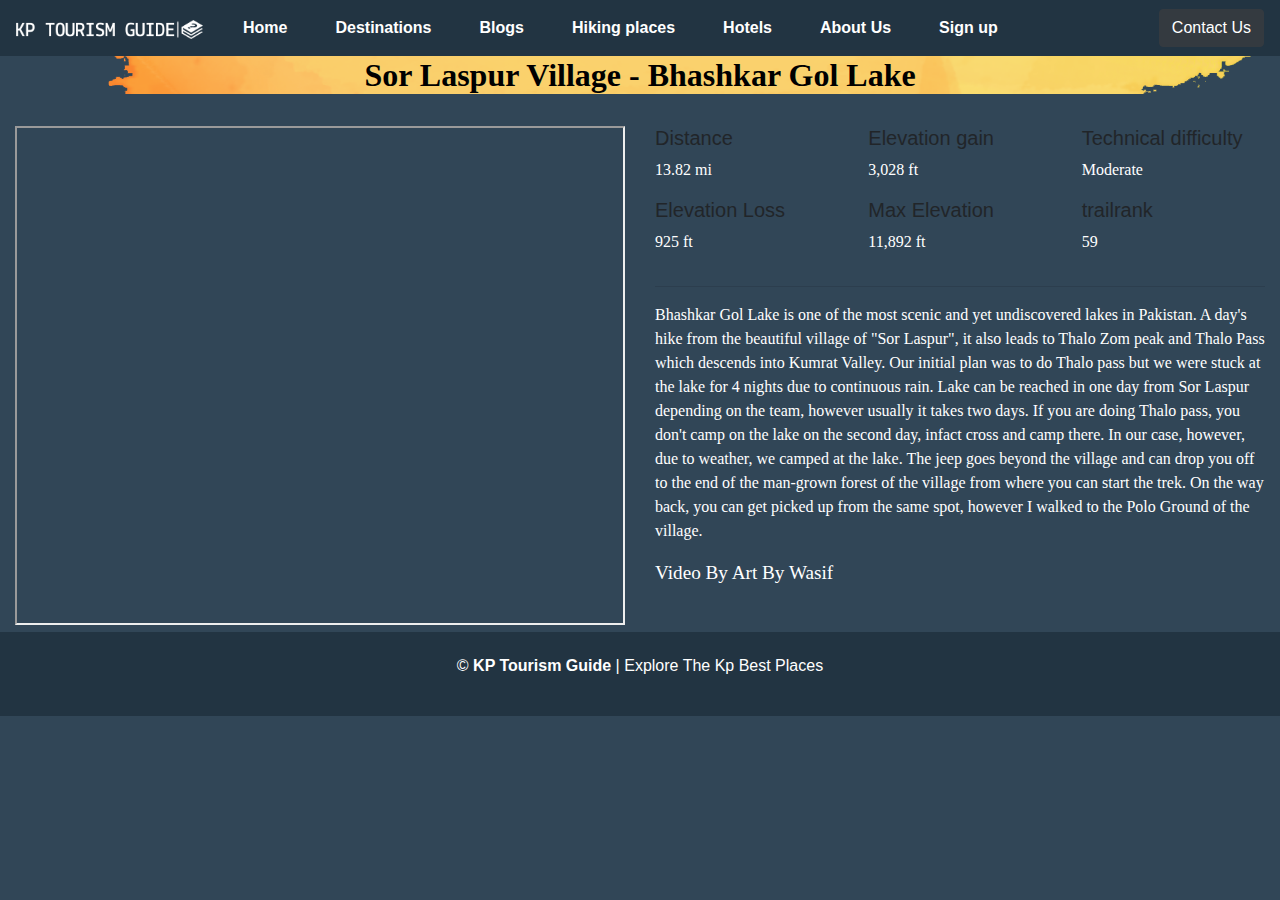
<file: hiking trials/trial4.html>
<!DOCTYPE html>
<html lang="en">
  <head>
    <meta charset="UTF-8" />
    <meta http-equiv="X-UA-Compatible" content="IE=edge" />
    <meta name="viewport" content="width=device-width, initial-scale=1.0" />
    <!-- Required meta tags -->
    <meta charset="utf-8" />
    <meta
      name="viewport"
      content="width=device-width, initial-scale=1, shrink-to-fit=no"
    />

    <!-- Bootstrap CSS -->
    <link
      rel="stylesheet"
      href="https://cdn.jsdelivr.net/npm/bootstrap@4.0.0/dist/css/bootstrap.min.css"
      integrity="sha384-Gn5384xqQ1aoWXA+058RXPxPg6fy4IWvTNh0E263XmFcJlSAwiGgFAW/dAiS6JXm"
      crossorigin="anonymous"
    />
    <!-- <link rel="stylesheet" href="/bootstrap/css/bootstrap.min.css"> -->
    <!-- own css -->
    <link rel="stylesheet" href="../style.css" />

    <title>Sor Laspur Village</title>
    <link rel="shortcut icon" type="image/x-icon" href="../pictures/map.png" />

    <style>
      .blog h1 {
        display: flex;
        justify-content: center;
        align-items: center;
        font-family: "Times New Roman", Times, serif;
        font-size: xx-large;
        font-weight: bolder;
        background-image: url("../pictures/button.png");
        background-size: cover;
        background-position: center;
        color: black;
      }

      .blog p {
        font-family: "Times New Roman", Times, serif;

        font-weight: 400;
        color: rgb(255, 255, 255);
      }

      .blog h6 {
        font-family: "Times New Roman", Times, serif;
        font-weight: 500;
        text-align: center;
        color: rgb(255, 255, 255);
      }
    </style>
  </head>

  <body>
    <nav class="navbar navbar-expand-lg navbar-light bg-light sticky-top">
      <a class="navbar-brand" href="../index.html"
        ><img
          src="../pictures/logo/kp-tourism-guide-high-resolution-logo-white-on-transparent-background.png"
          alt="This is image"
          style="width: 187px"
      /></a>
      <button
        class="navbar-toggler"
        type="button"
        data-toggle="collapse"
        data-target="#navbarSupportedContent"
        aria-controls="navbarSupportedContent"
        aria-expanded="false"
        aria-label="Toggle navigation"
      >
        <span class="navbar-toggler-icon"></span>
      </button>

      <div class="collapse navbar-collapse" id="navbarSupportedContent">
        <ul class="navbar-nav mr-auto">
          <li class="nav-item">
            <a class="nav-link" href="../index.html">Home</a>
            <span class="sr-only">(current)</span>
          </li>
          <li class="nav-item">
            <a class="nav-link" href="../index.html">Destinations</a>
          </li>
          <li class="nav-item">
            <a class="nav-link" href="../index.html">Blogs</a>
          </li>
          <li class="nav-item">
            <a class="nav-link" href="../index.html">Hiking places</a>
          </li>
          <li class="nav-item">
            <a class="nav-link" href="../index.html">Hotels</a>
          </li>
          <li class="nav-item">
            <a class="nav-link" href="../index.html">About Us</a>
          </li>
          <li class="nav-item">
            <a class="nav-link" href="../index.html">Sign up</a>
          </li>
        </ul>
        <form class="form-inline my-2 my-lg-0">
          <button
            type="button"
            class="btn btn-dark"
            data-toggle="modal"
            data-target="#exampleModalLong"
          >
            Contact Us
          </button>
        </form>
      </div>
    </nav>
    <div class="blog">
      <h1>Sor Laspur Village - Bhashkar Gol Lake</h1>
      <br />
      <div class="container-fluid">
        <div class="row">
          <div class="col-lg-6 col-md-12">
            <iframe
              width="100%"
              height="499"
              src="https://www.youtube.com/embed/u8IOWE0Ekp4?autoplay=1"
            ></iframe>
          </div>

          <div class="col-lg-6 col-md-12">
            <div class="row">
              <div class="col-4">
                <h5>Distance</h5>
                <p>13.82 mi</p>
              </div>
              <div class="col-4">
                <h5>Elevation gain</h5>
                <p>3,028 ft</p>
              </div>
              <div class="col-4">
                <h5>Technical difficulty</h5>
                <p>Moderate</p>
              </div>
            </div>
            <div class="row">
              <div class="col-4">
                <h5>Elevation Loss</h5>
                <p>925 ft</p>
              </div>
              <div class="col-4">
                <h5>Max Elevation</h5>
                <p>11,892 ft</p>
              </div>
              <div class="col-4">
                <h5>trailrank</h5>
                <p>59</p>
              </div>
            </div>

            <hr />
            <p>
              Bhashkar Gol Lake is one of the most scenic and yet undiscovered
              lakes in Pakistan. A day's hike from the beautiful village of "Sor
              Laspur", it also leads to Thalo Zom peak and Thalo Pass which
              descends into Kumrat Valley. Our initial plan was to do Thalo pass
              but we were stuck at the lake for 4 nights due to continuous rain.
              Lake can be reached in one day from Sor Laspur depending on the
              team, however usually it takes two days. If you are doing Thalo
              pass, you don't camp on the lake on the second day, infact cross
              and camp there. In our case, however, due to weather, we camped at
              the lake. The jeep goes beyond the village and can drop you off to
              the end of the man-grown forest of the village from where you can
              start the trek. On the way back, you can get picked up from the
              same spot, however I walked to the Polo Ground of the village.
            </p>
            <p><big> Video By Art By Wasif</big></p>
          </div>
        </div>
      </div>
    </div>

    <div class="footer">
      <p>
        ©&nbsp;<strong>KP Tourism Guide</strong> | Explore The Kp Best Places
      </p>
    </div>
    <!-- Modal -->
    <div
      class="modal fade"
      id="exampleModalLong"
      tabindex="-1"
      role="dialog"
      aria-labelledby="exampleModalLongTitle"
      aria-hidden="true"
    >
      <div class="modal-dialog" role="document">
        <div class="modal-content" style="background: #223442; color: white">
          <div class="modal-header">
            <h5 class="modal-title" id="exampleModalLongTitle">
              Contact Us Via Email
            </h5>
            <button
              type="button"
              class="close"
              data-dismiss="modal"
              aria-label="Close"
            >
              <span aria-hidden="true">&times;</span>
            </button>
          </div>
          <div class="modal-body">
            <a href="mailto:Khanzaryab249@gmail.com">Khanzaryab249@gmail.com</a>
          </div>
          <div class="modal-footer">
            <button type="button" class="btn btn-dark" data-dismiss="modal">
              Close
            </button>
          </div>
        </div>
      </div>
    </div>

    <!-- Optional JavaScript -->
    <!-- jQuery first, then Popper.js, then Bootstrap JS -->
    <script
      src="https://code.jquery.com/jquery-3.2.1.slim.min.js"
      integrity="sha384-KJ3o2DKtIkvYIK3UENzmM7KCkRr/rE9/Qpg6aAZGJwFDMVNA/GpGFF93hXpG5KkN"
      crossorigin="anonymous"
    ></script>
    <script
      src="https://cdn.jsdelivr.net/npm/popper.js@1.12.9/dist/umd/popper.min.js"
      integrity="sha384-ApNbgh9B+Y1QKtv3Rn7W3mgPxhU9K/ScQsAP7hUibX39j7fakFPskvXusvfa0b4Q"
      crossorigin="anonymous"
    ></script>
    <script
      src="https://cdn.jsdelivr.net/npm/bootstrap@4.0.0/dist/js/bootstrap.min.js"
      integrity="sha384-JZR6Spejh4U02d8jOt6vLEHfe/JQGiRRSQQxSfFWpi1MquVdAyjUar5+76PVCmYl"
      crossorigin="anonymous"
    ></script>
    <!-- <script src="/bootstrap/js/bootstrap.min.js"></script> -->
  </body>
</html>
</file>
<file: style.css>
/* * {
  border: 1px solid #9c0404;
} */

body {
  background: #314657 !important;
  min-width: 100%;
  overflow-x: hidden;
}

.navbar {
  font-family: "Arial Narrow Bold", sans-serif, times;
  font-weight: bolder;
  background: #223442 !important;
  font-size: medium;
}

.navbar-light .navbar-nav .nav-link {
  transition: 0.6s ease-in-out;
  padding: 0 24px 0 24px;
  color: white;
}

.navbar-light .navbar-nav .nav-link:hover {
  color: #000000;

  text-decoration: 5px solid rgb(30, 97, 27) underline;
}

.card {
  background: #213c50;
  color: white;
  font-family: "san-serif" Arial;
  padding: 7px 15px 26px 15px;
  margin: 5px;
  transition: 0.4s ease-in-out;
  box-shadow: 15px 15px 40px rgba(0, 0, 0, 0.15);
  cursor: pointer;
}

.card:hover {
  background: #314657;
  padding: 6px 14px 24px 13px;
}

.down-btn {
  transition: 0.4s ease-in-out;
  cursor: pointer;
}

.down-btn:hover {
  padding: 6px 0px 0px 0px;
}

.destinations {
  color: white;
  overflow: hidden;
}

.destinations h2 {
  background-image: url("pictures/button.png");
  background-size: cover;
  background-position: center;
  font-family: "Times New Roman", Times, serif;
  font-family: "Arial Narrow Bold", sans-serif;
  font-size: xx-large;
  font-weight: bolder;
  color: black;
}

.destinations h3 {
  background-image: url("pictures/button.png");
  background-size: cover;
  background-position: center;
  font-family: "Times New Roman", Times, serif;
  font-size: xx-large;
  font-weight: bolder;
  color: black;
}

.t-image {
  width: 650px;
}

.blog-section h2 {
  background-image: url("pictures/button.png");
  background-size: cover;
  background-position: center;
  font-family: "Times New Roman", Times, serif;
  font-size: xx-large;
  font-weight: bolder;
  color: black;
  text-align: center;
}

.hiking h2 {
  background-image: url("pictures/button.png");
  background-size: cover;
  background-position: center;
  font-family: "Times New Roman", Times, serif;
  font-size: xx-large;
  font-weight: bolder;
  color: black;
  text-align: center;
}

.aboutus h2 {
  background-image: url("pictures/button.png");
  background-size: cover;
  background-position: center;
  font-family: "Times New Roman", Times, serif;
  font-size: xx-large;
  font-weight: bolder;
  color: black;
  text-align: center;
}

.aboutus .about-margin {
  margin: 79px 76px 36px 76px;
}

.aboutus h1,
p {
  color: white;
}

.aboutus img {
  border-radius: 250px;
}

.team .card-body {
  font-size: 15px;
}

.team .card-body img {
  border-radius: 300px;
  height: 105px;
  width: 100px;
}

.team .section-header h3 {
  font-family: "Times New Roman", Times, serif;
  font-size: xx-large;
  font-weight: bolder;
  color: rgb(255, 255, 255);
}

/* .team .section-header p {} */

.team .card {
  box-shadow: 15px 15px 40px rgba(0, 0, 0, 0.15);
}

.signup .sign {
  color: white;
  font-family: "Times New Roman", Times, serif;
  font-weight: 800;
  font-size: medium;
}

.signup .sinup {
  margin: 40px 0px 0px 0px;
}

.signup h2 {
  background-image: url("pictures/button.png");
  background-size: cover;
  background-position: center;
  font-family: "Times New Roman", Times, serif;
  font-size: xx-large;
  font-weight: bolder;
  color: black;
  text-align: center;
}

.footer {
  background: #223442 !important;
  display: flex;
  justify-content: center;
  align-items: center;
  color: rgb(0, 0, 0);
  height: 84px;
  width: 100%;
}
</file>
